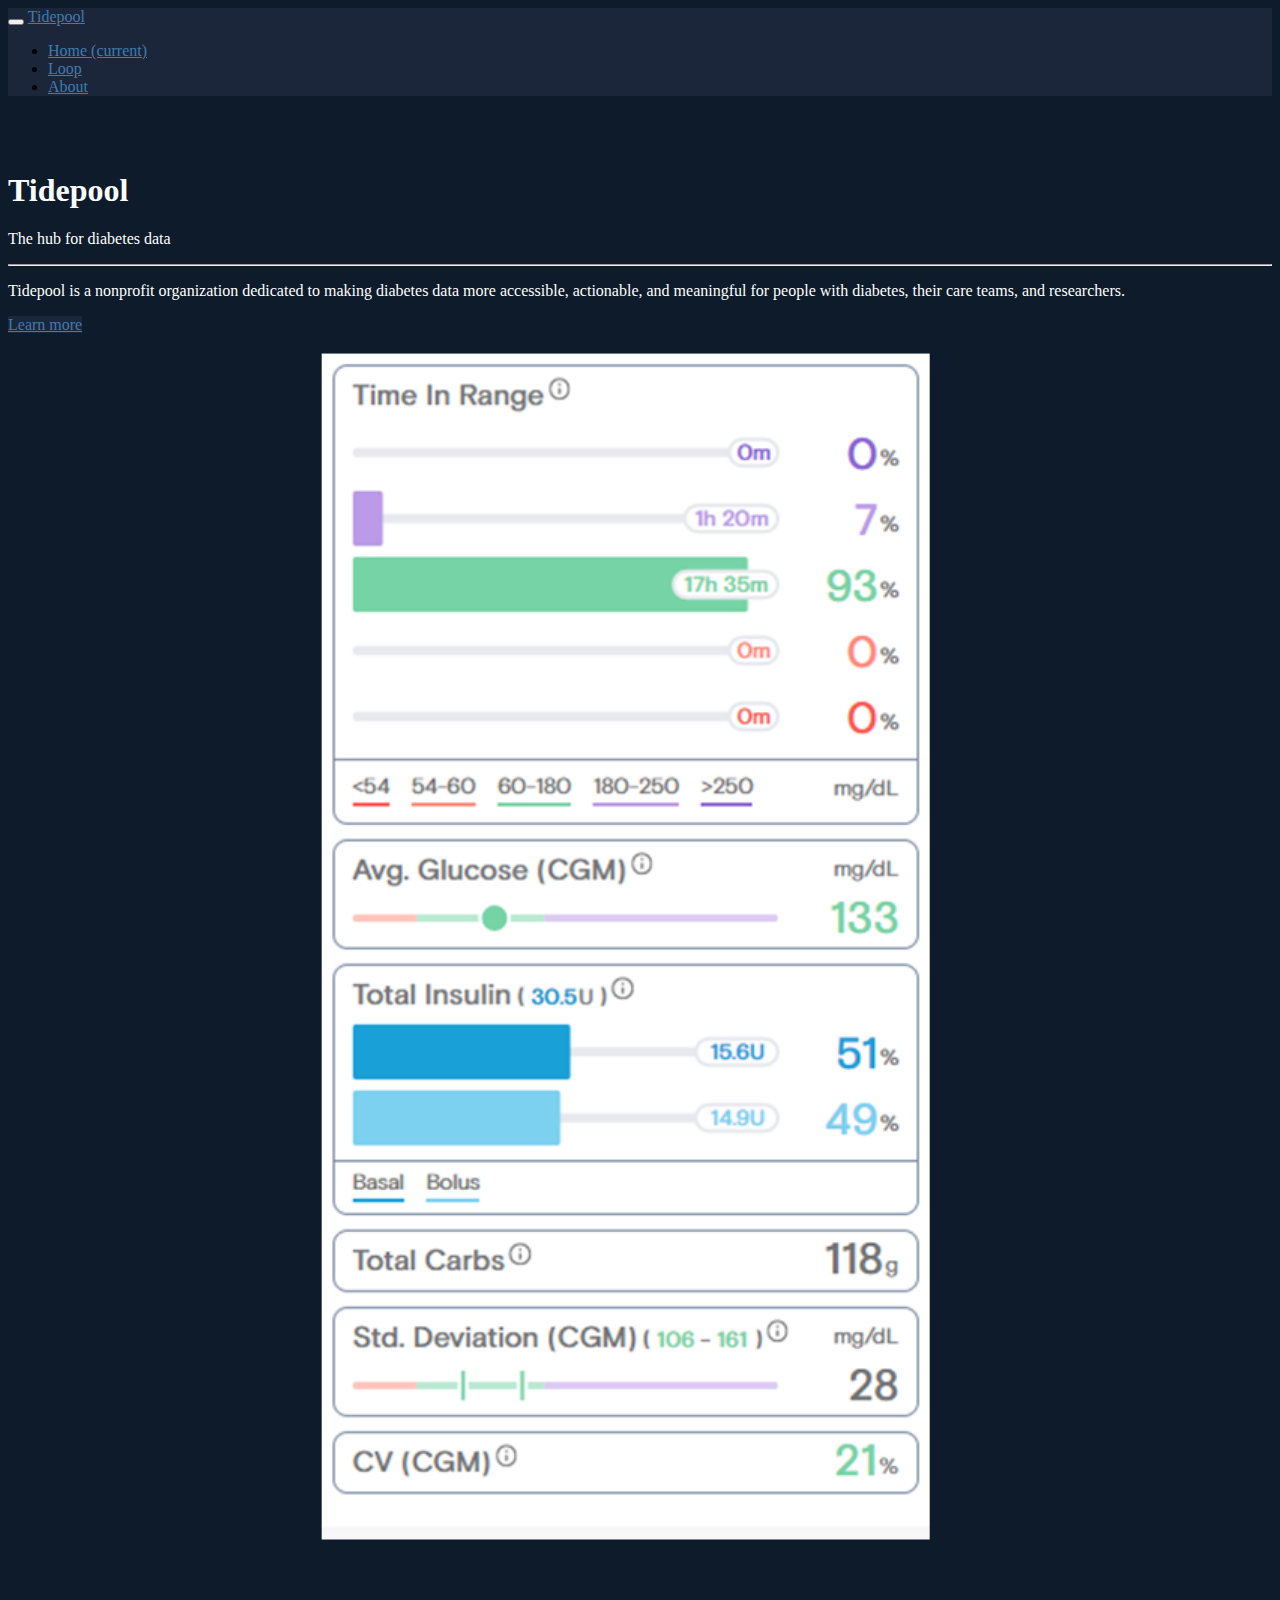
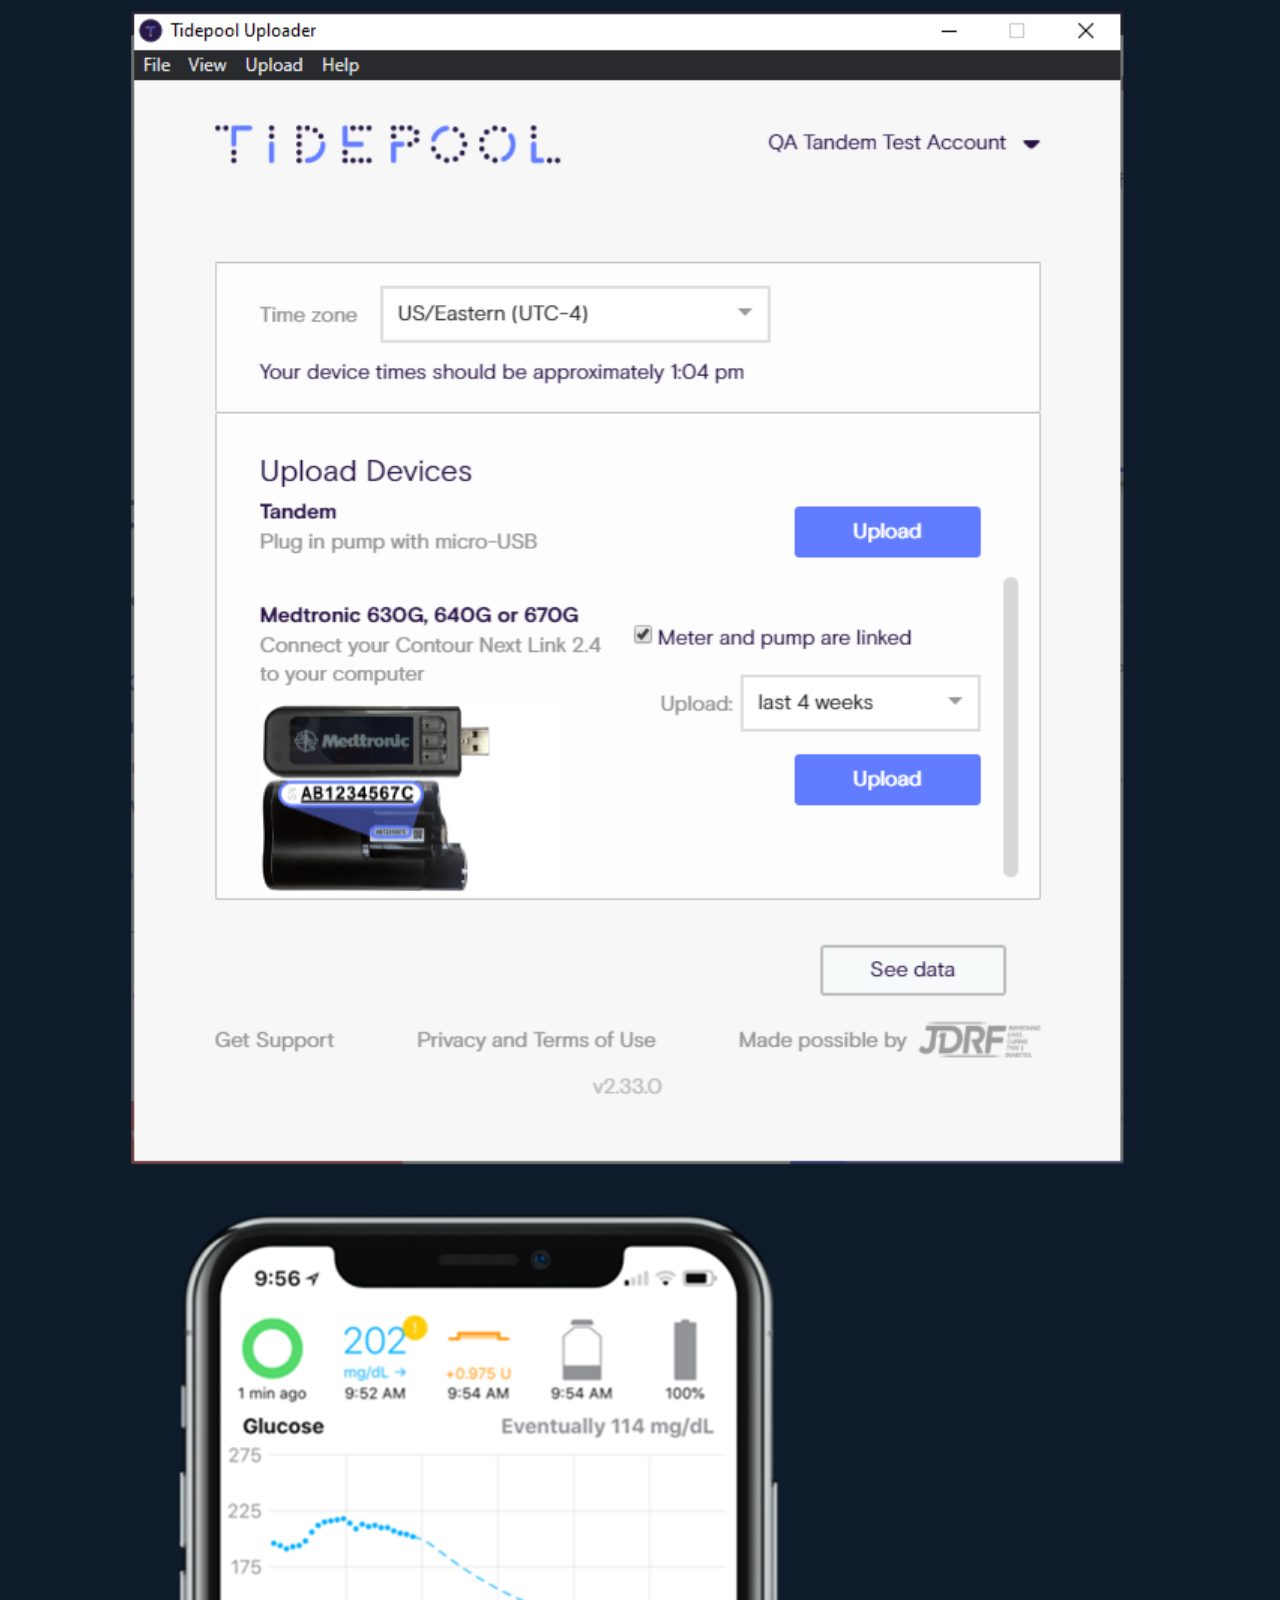
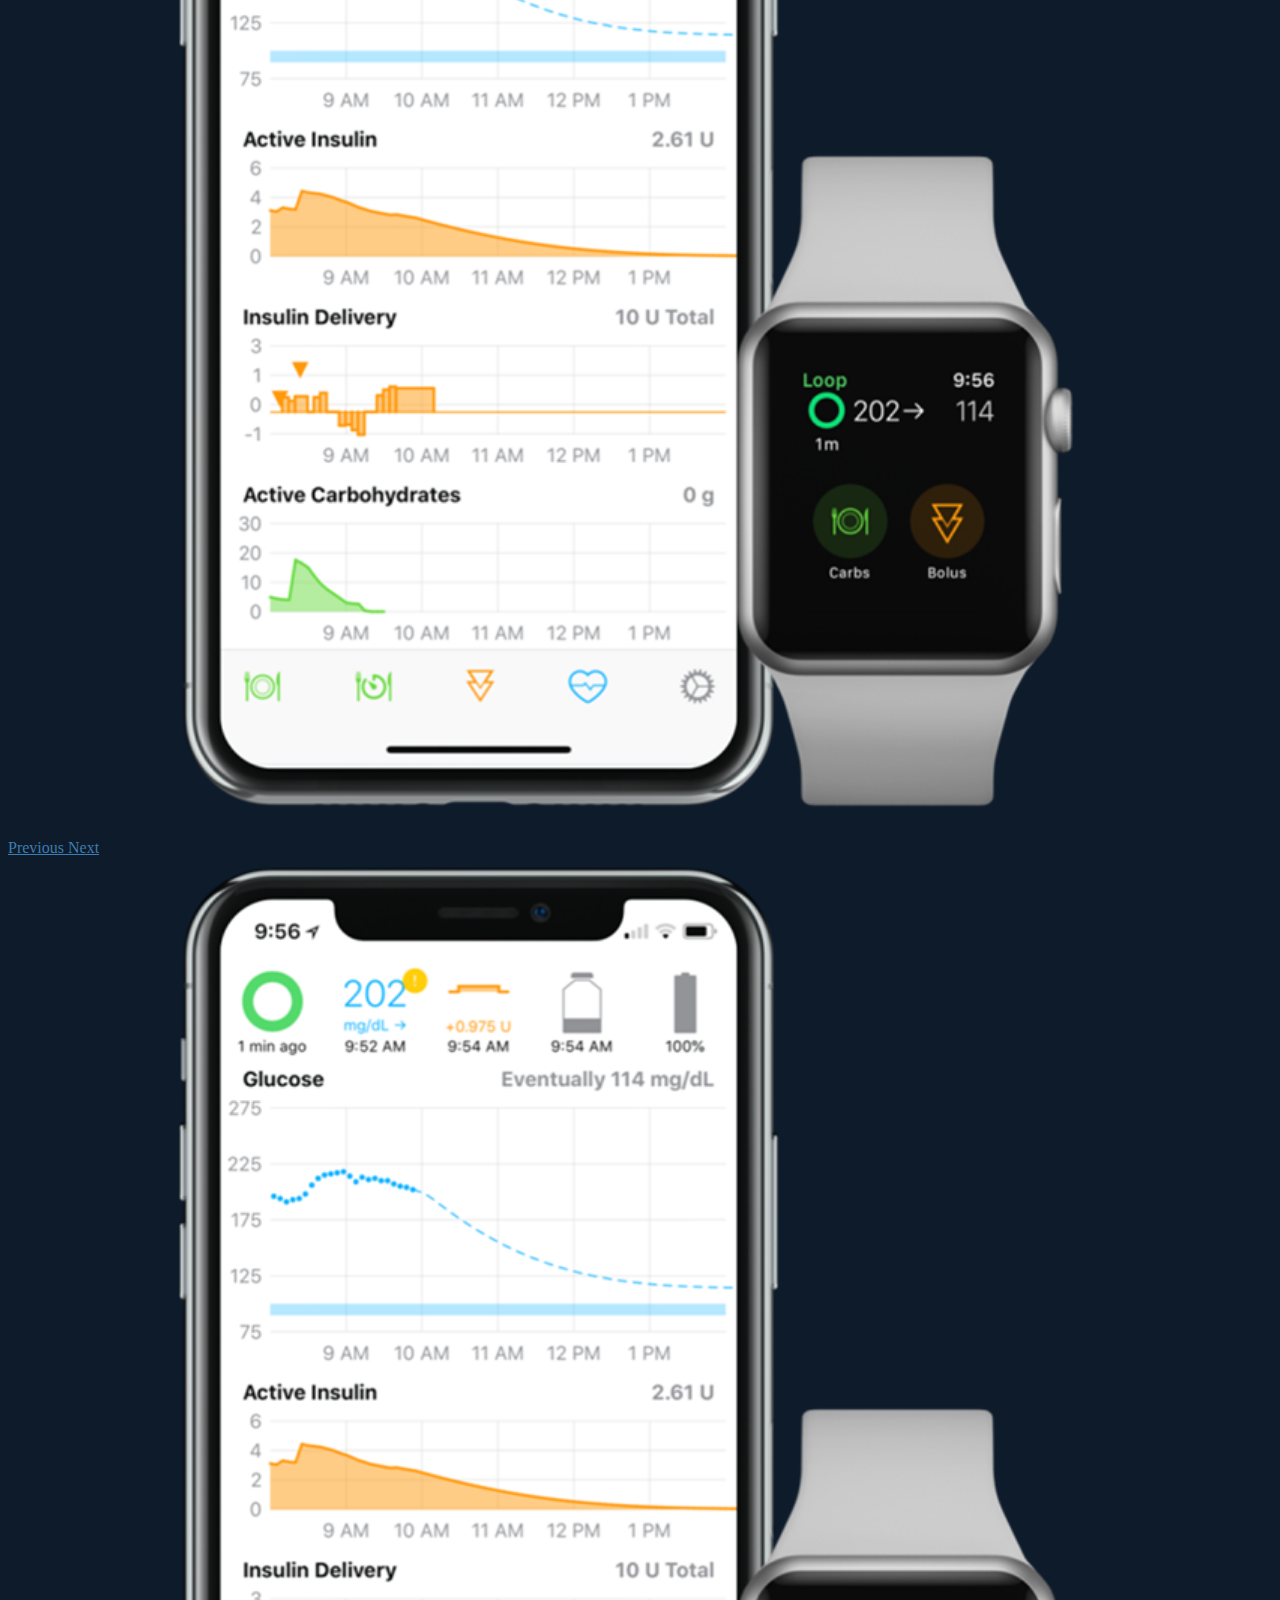
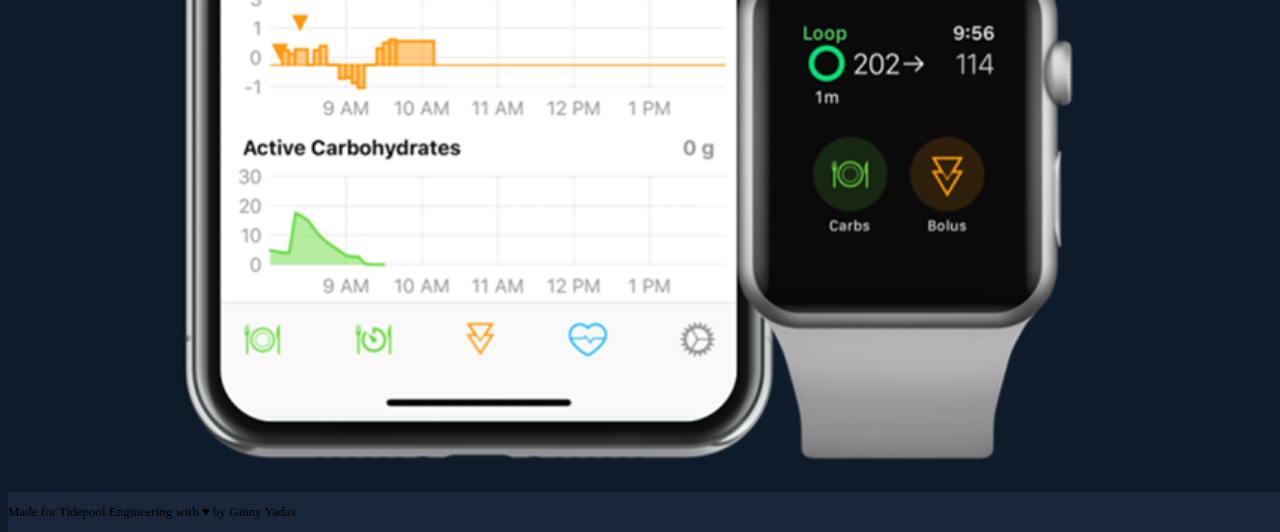
<file: about.html>
<!doctype html>
<html lang="en">

<head>
    <meta charset="utf-8">
    <meta name="viewport" content="width=device-width, initial-scale=1, shrink-to-fit=no">


    <link rel="stylesheet" href="https://stackpath.bootstrapcdn.com/bootstrap/4.5.0/css/bootstrap.min.css"
        integrity="sha384-9aIt2nRpC12Uk9gS9baDl411NQApFmC26EwAOH8WgZl5MYYxFfc+NcPb1dKGj7Sk" crossorigin="anonymous">
    <link rel="stylesheet" href="css/main.css">
    <title>QAE Dashboard</title>
</head>

<body>
    <nav class="navbar navbar-expand-lg navbar-dark">
        <button class="navbar-toggler" type="button" data-toggle="collapse" data-target="#navbarTogglerDemo03"
            aria-controls="navbarTogglerDemo03" aria-expanded="false" aria-label="Toggle navigation">
            <span class="navbar-toggler-icon"></span>
        </button>
        <a class="navbar-brand" href="#">Tidepool</a>

        <div class="collapse navbar-collapse" id="navbarTogglerDemo03">
            <ul class="navbar-nav ml-auto">
                <li class="nav-item">
                    <a class="nav-link" href="./index.html">Home <span class="sr-only">(current)</span></a>
                </li>
                <li class="nav-item">
                    <a class="nav-link" href="#">Loop</a>
                </li>
                <li class="nav-item active">
                    <a class="nav-link " href="#">About</a>
                </li>
        </div>
    </nav>
    <div class="container-fluid content">
        <div class="aboutRow">
        <div class="row">
            <div class="col-lg-6">
                <div class="jumbotron">
                    <h1 class="display-4">Tidepool</h1>
                    <p class="lead">The hub for diabetes data</p>
                    <hr class="my-4">
                    <p>Tidepool is a nonprofit organization dedicated to making diabetes data more accessible,
                        actionable, and meaningful for people with diabetes, their care teams, and researchers.</p>
                    <a class="btn btn-primary btn-lg" href="https://tidepool.org" role="button">Learn more</a>
                </div>

            </div>
            <div class="col-lg-5 offset-1 d-none d-md-block">
                <div id="aboutImageCarousel" class="carousel slide" data-ride="carousel">
                    <div class="carousel-inner">
                        <div class="carousel-item active">
                            <img src="./images/tidepool-web.png" class="d-block carouselImage mx-auto rounded"
                                alt="Tidepool Web UI">
                        </div>
                        <div class="carousel-item">
                            <img src="./images/tidepool-uploader.png" class="d-block carouselImage mx-auto rounded"
                                alt="Tidepool Uploader UI">
                        </div>
                        <div class="carousel-item">
                            <img src="./images/loop-devices.png" class="d-block carouselImage mx-auto rounded"
                                alt="Tidepool Loop Devices">
                        </div>
                    </div>
                    <a class="carousel-control-prev" href="#aboutImageCarousel" role="button" data-slide="prev">
                        <span class="carousel-control-prev-icon" aria-hidden="true"></span>
                        <span class="sr-only">Previous</span>
                    </a>
                    <a class="carousel-control-next" href="#aboutImageCarousel" role="button" data-slide="next">
                        <span class="carousel-control-next-icon" aria-hidden="true"></span>
                        <span class="sr-only">Next</span>
                    </a>
                </div>
            </div>
            <div class="col-12 d-sm-block d-md-none">
                <img src="./images/loop-devices.png" width="100%" class="mx-auto rounded"
                alt="Tidepool Loop Devices">
            </div>
        </div>
        </div>
        <div class="row">
        </div>
        </div>
      </div>
      
        
    </div>
    <footer class="footer">
        <div class="container text-center">
          <span class="text-muted">Made for Tidepool Engineering with &hearts; by Ginny Yadav</span>
        </div>
      </footer>

    <script src=" https://code.jquery.com/jquery-3.5.1.slim.min.js"
        integrity="sha384-DfXdz2htPH0lsSSs5nCTpuj/zy4C+OGpamoFVy38MVBnE+IbbVYUew+OrCXaRkfj"
        crossorigin="anonymous"></script>
    <script src="https://cdn.jsdelivr.net/npm/popper.js@1.16.0/dist/umd/popper.min.js"
        integrity="sha384-Q6E9RHvbIyZFJoft+2mJbHaEWldlvI9IOYy5n3zV9zzTtmI3UksdQRVvoxMfooAo"
        crossorigin="anonymous"></script>
    <script src="https://stackpath.bootstrapcdn.com/bootstrap/4.5.0/js/bootstrap.min.js"
        integrity="sha384-OgVRvuATP1z7JjHLkuOU7Xw704+h835Lr+6QL9UvYjZE3Ipu6Tp75j7Bh/kR0JKI"
        crossorigin="anonymous"></script>
</body>

</html>
</file>
<file: css/main.css>
.hover:hover {
  background-color: #1b263b;
}
.navbar-dark {
  background-color: #1b263b;
}
.content,
html, body {
  background-color: #0d1b2a;
}
html{
  position: relative;
  min-height: 100%;
}
body{
  margin-bottom: 40px;
}
.card {
  background-color: #0d1b2a;
  border-color: rgb(62, 124, 177, 0.1);
  -webkit-box-shadow: 3px 3px 3px 0px rgba(0, 0, 0, 0.4);
  -moz-box-shadow: 3px 3px 3px 0px rgba(0, 0, 0, 0.4);
  box-shadow: 3px 3px 3px 0px rgba(0, 0, 0, 0.4);
}
.card-header {
  background-color: #1b263b;
  color: white;
  border-color: rgb(62, 124, 177, 0.1);
}
.card-body {
  color: white;
}
.list-group-item {
  background-color: #0d1b2a;
  color: white;
  border-color: rgb(62, 124, 177, 0.1);
}
.badge-success {
  background-color: #4da167;
}
.badge-danger {
  background-color: #cc2936;
}
.badge-warning {
  background-color: #fa8334;
}
a {
  color: #3e7cb1;
}
.jumbotron{
  background-color: #0d1b2a;
  color: white;
  margin-top: 3%;
}
.carouselImage {
  width: 100%;

}
.aboutRow{
margin-top: 6%;
}
.btn{
  background-color: #1b263b;
  border-color: rgb(62, 124, 177, 0.1); 
}
.btn:hover{
  background-color: #1b263b;
  border-color: white;
}
.footer{
  position: absolute;
  bottom: 0;
  width: 100%;
  height: 40px;
  line-height: 40px;
  font-size: small;
  background-color: #1b263b;
}
@media screen and (max-width:991px){
  .jumbotron{
    margin-top: 0%;
  }
  .aboutRow{
    margin-top: 0%;
  }
  .carouselImage {
    width: 50%;
  
  }
}
</file>
